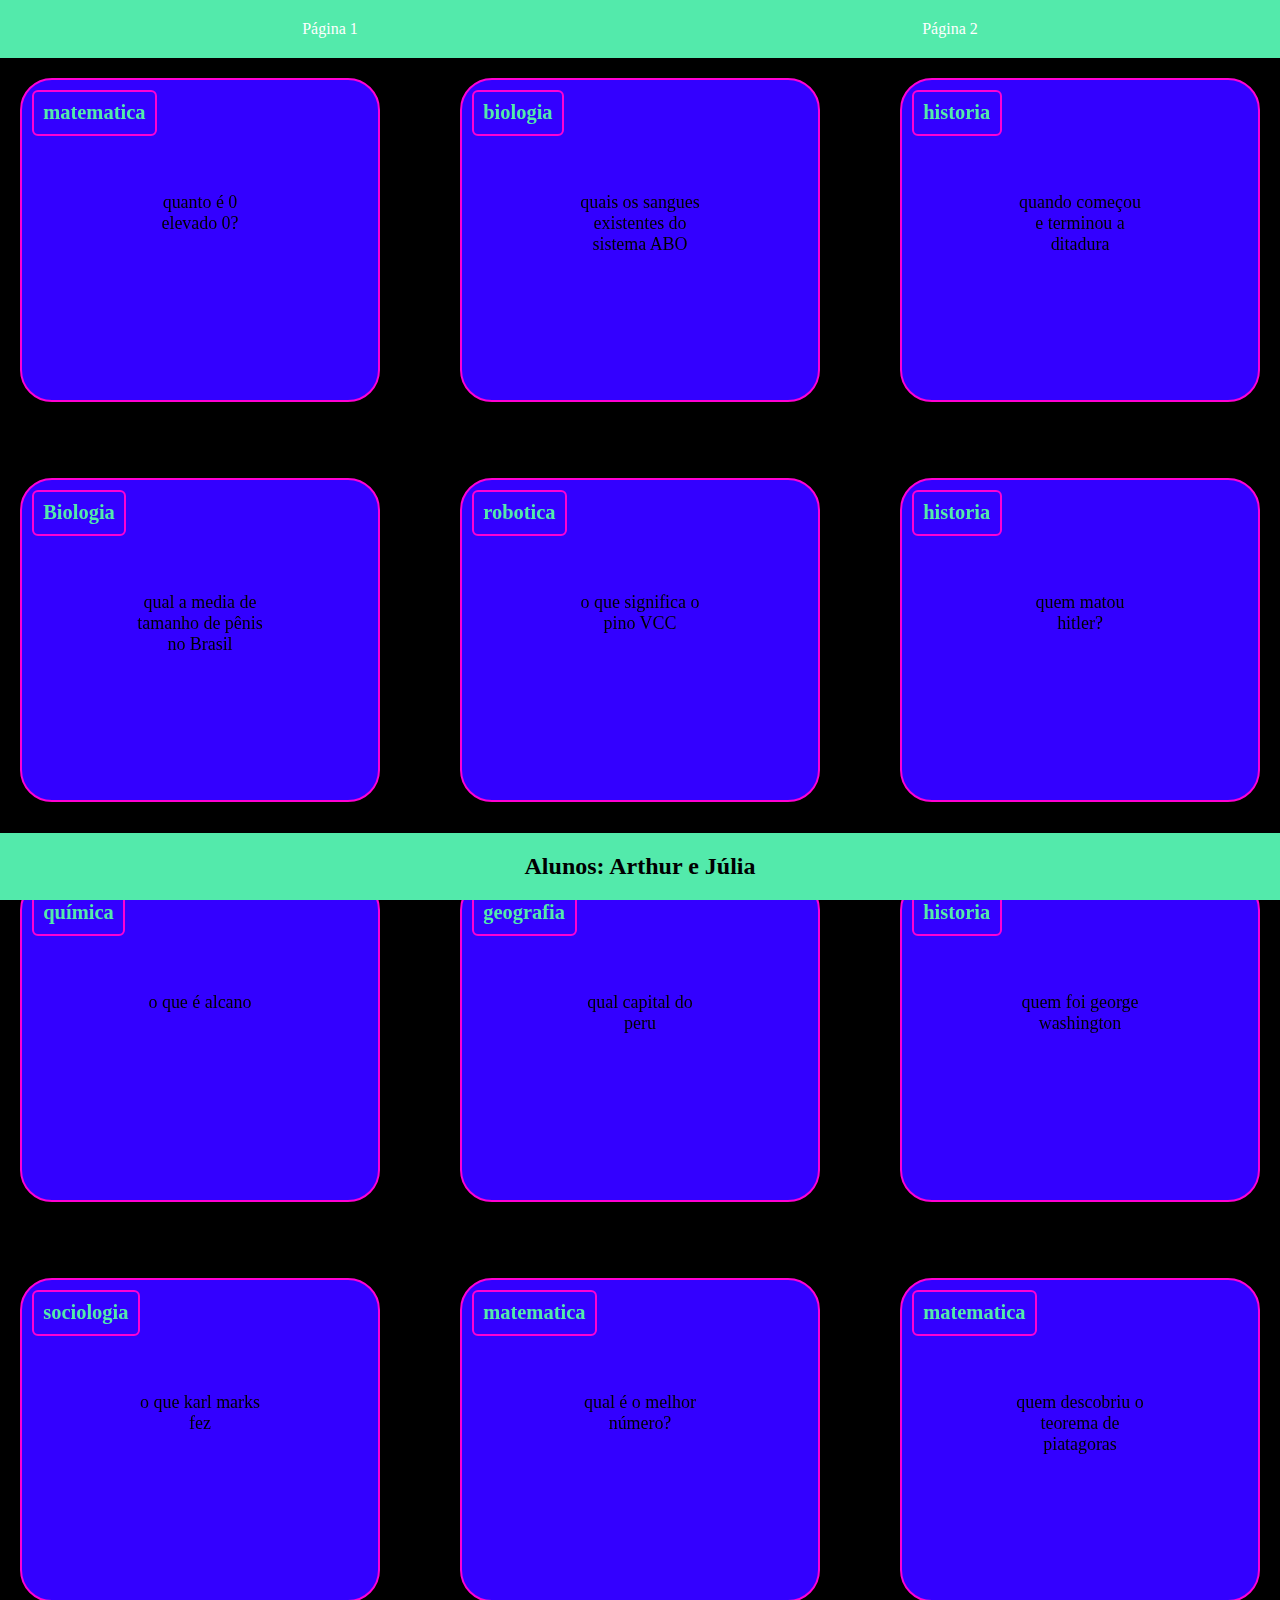
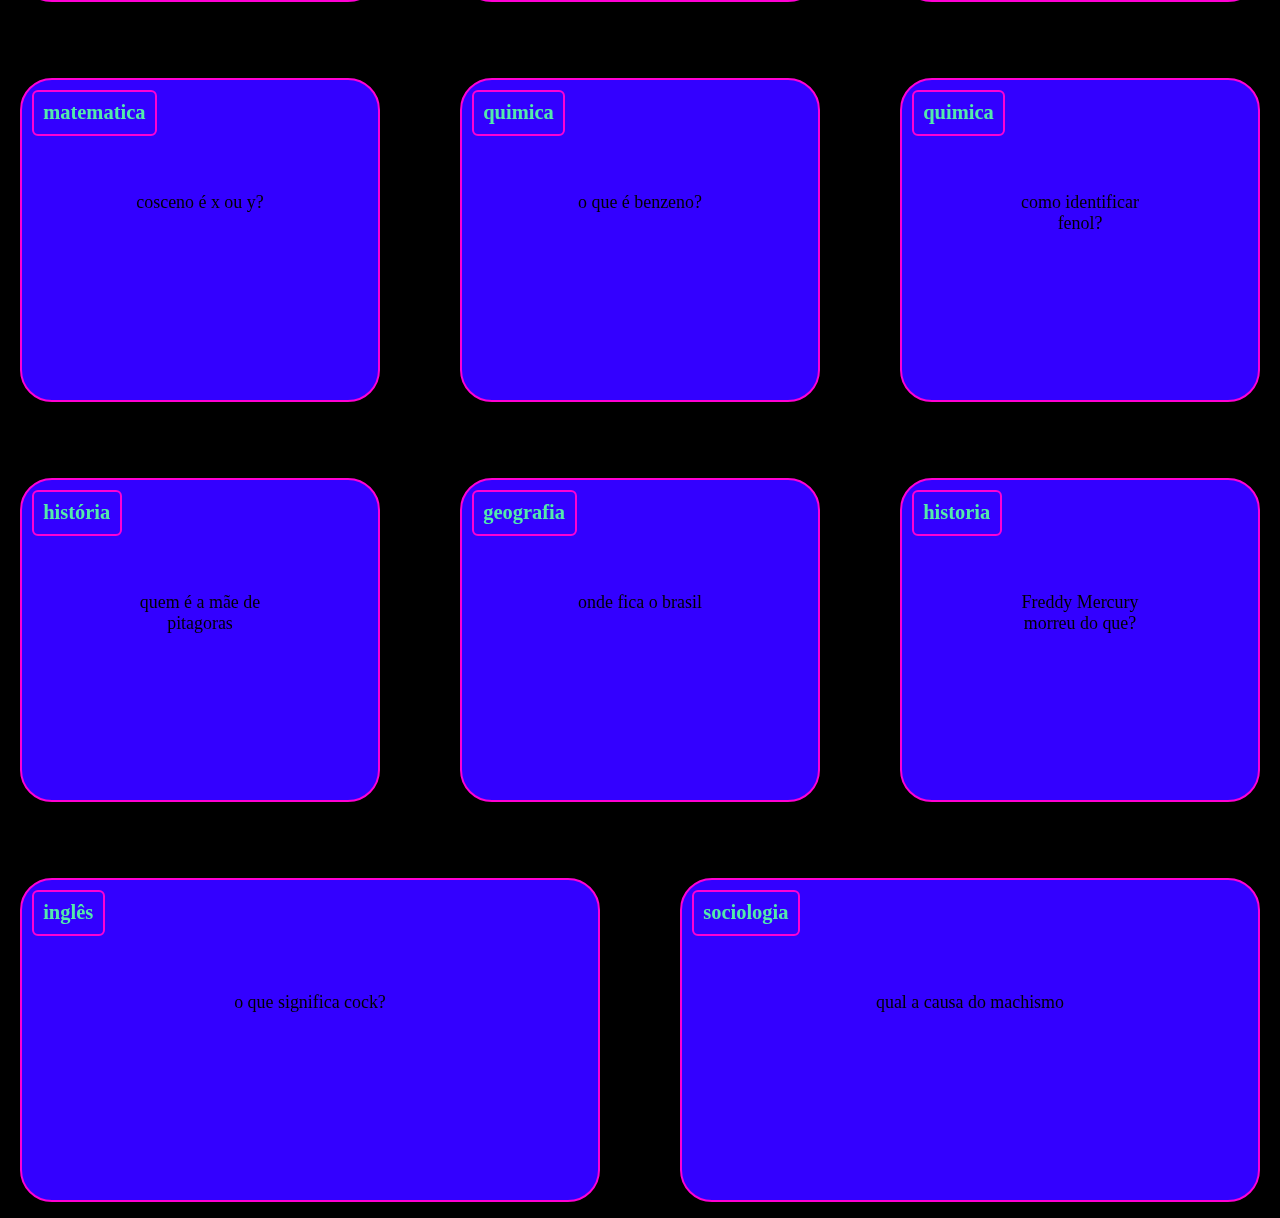
<file: index.html>
<!DOCTYPE html>
<html lang="pt-br">
<head>
    <meta charset="UTF-8">
    <meta name="viewport" content="width=device-width, initial-scale=1.0">
    <title>Document</title>
    <link rel="stylesheet" href="./style.css">
</head>
<body>
    <header>
        <a href="index.html">Página 1</a>
        <a href="pag2.html">Página 2</a>
    </header>
    <section id="container">
    </section>
    <footer>
        <h2>Alunos: Arthur e Júlia</h2>
    </footer>
    <script src="./main.js"></script>
    <script src="./perguntas.js"></script>
</body> 
</html>
</file>
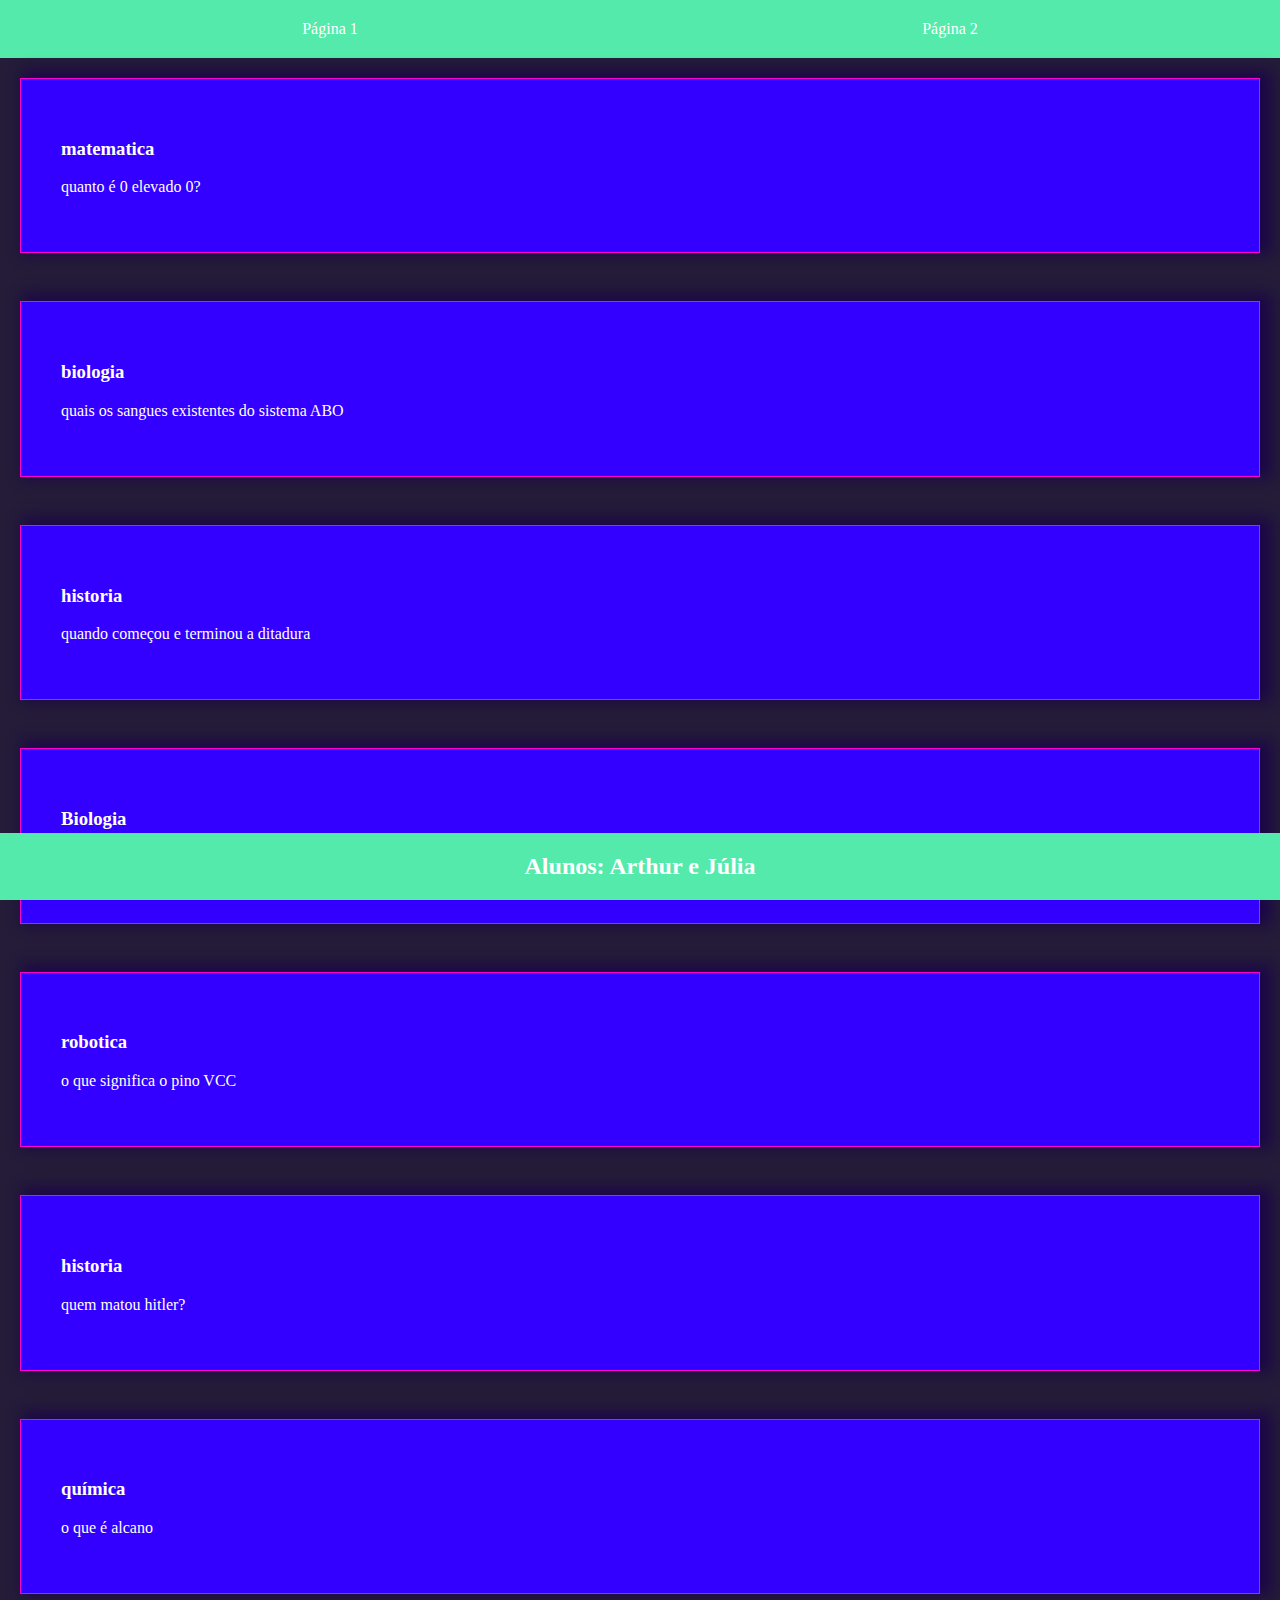
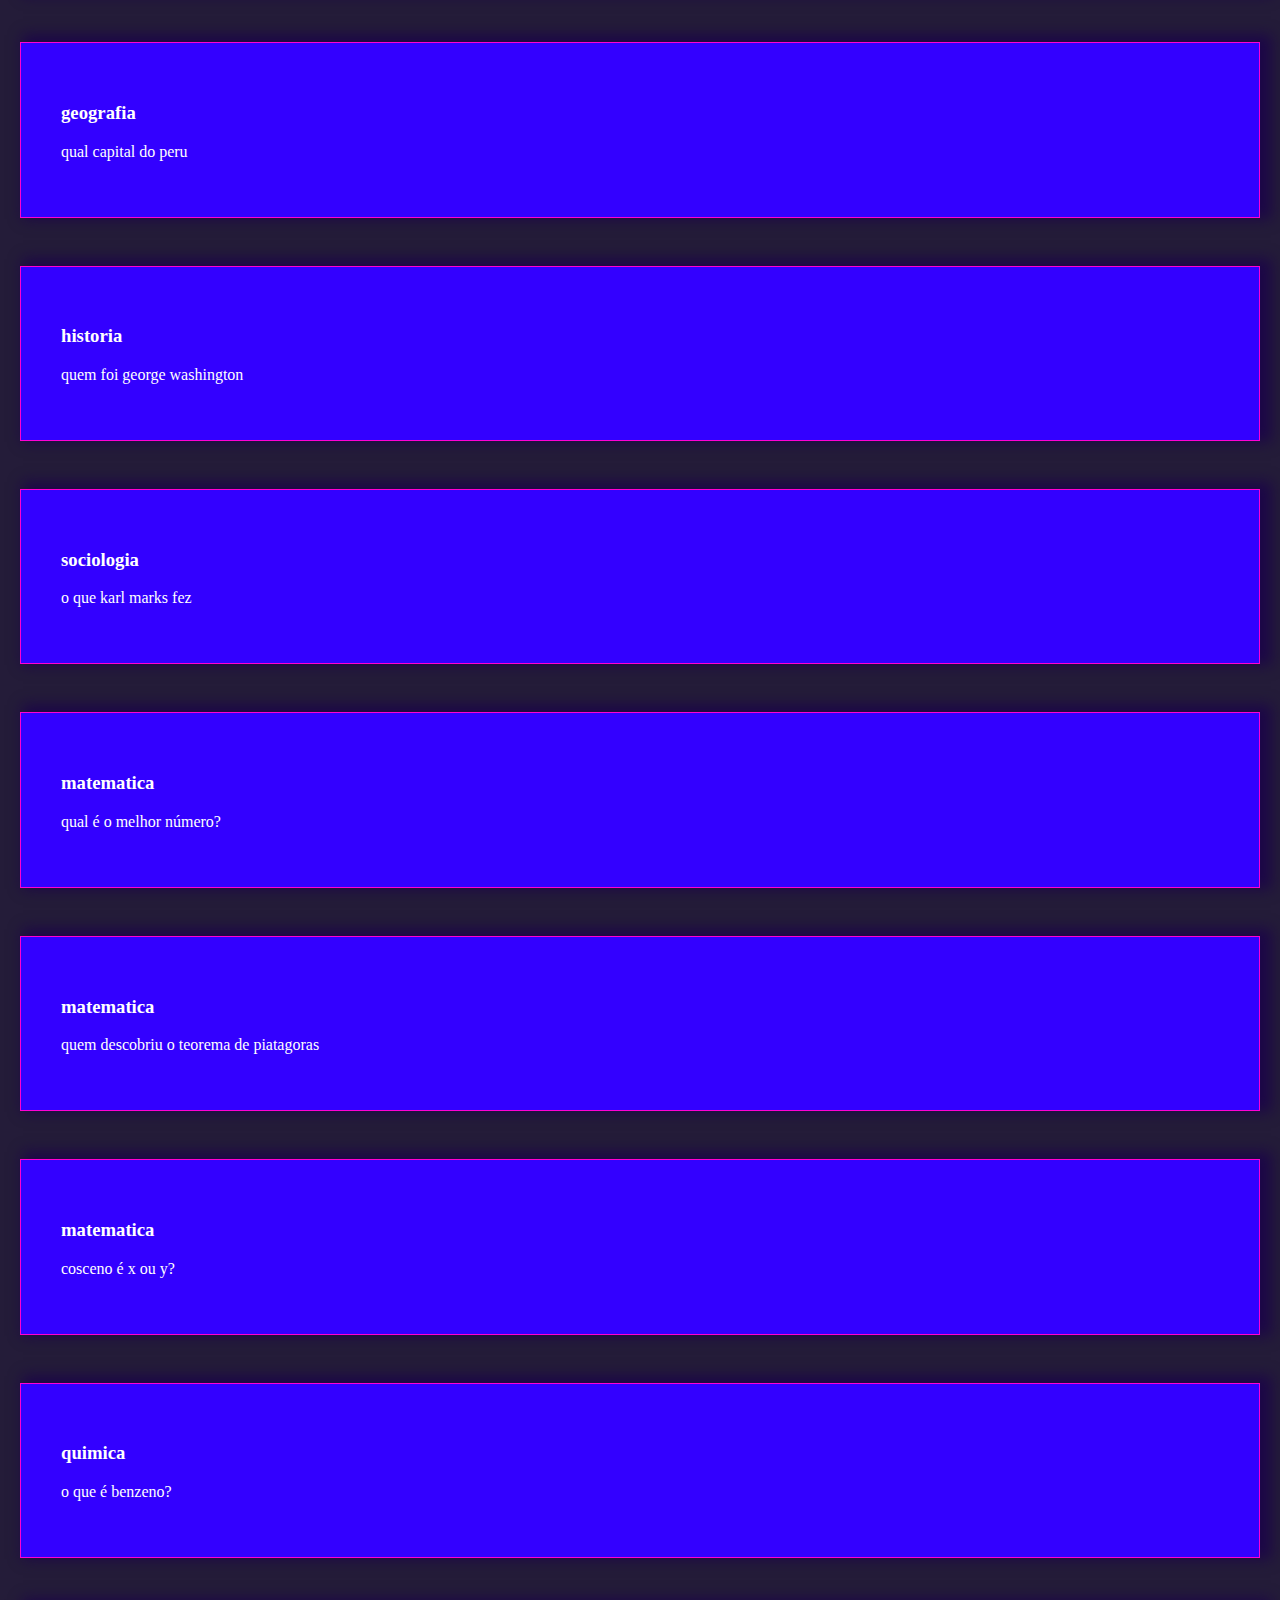
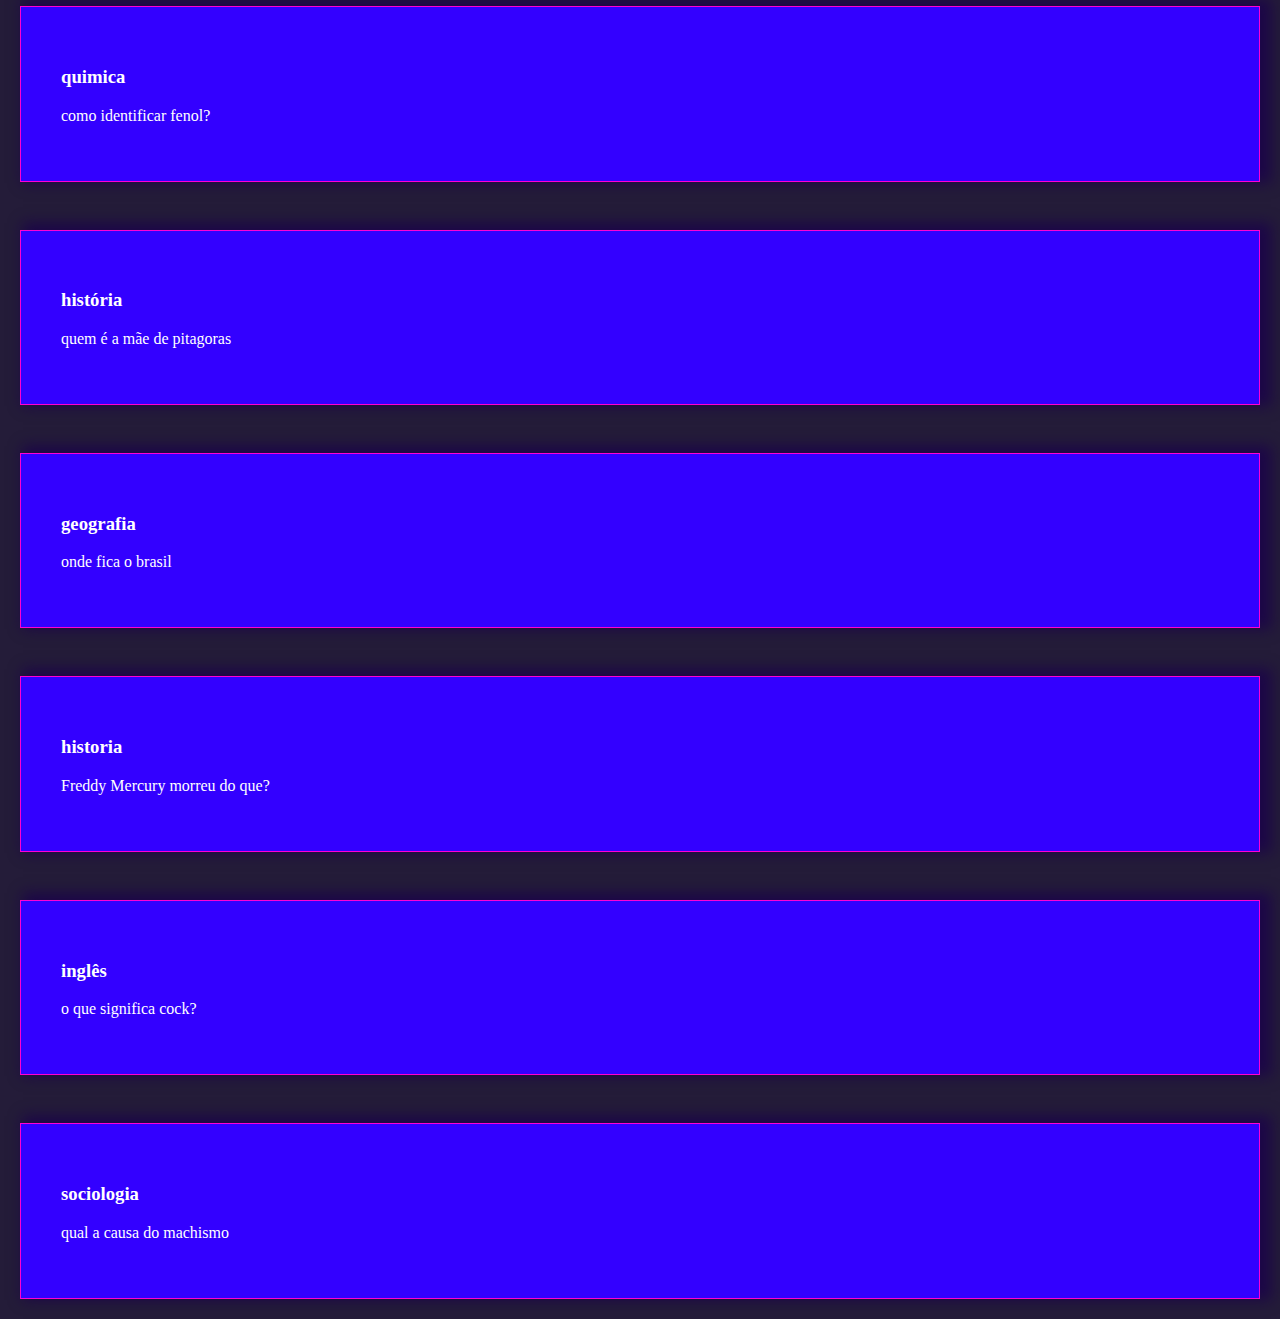
<file: pag2.html>
<!DOCTYPE html>
<html lang="pt-br">
<head>
    <meta charset="UTF-8">
    <meta name="viewport" content="width=device-width, initial-scale=1.0">
    <title>Document</title>
    <link rel="stylesheet" href="./style2.css">
</head>
<body>
    <header>
        <a href="index.html">Página 1</a>
        <a href="pag2.html">Página 2</a>
    </header>
    <section id="container">
    </section>
    <footer>
        <h2>Alunos: Arthur e Júlia</h2>
    </footer>
    <script src="./main2.js"></script>
    <script src="./perguntas.js"></script>
</body> 
</html>
</file>
<file: style.css>
:root{
    --fundo: #000000;
    --cart: #3300ff;
    --invcart:#8200a9;
    --dest:#53eaab;
    --preto:#000000;
    --branco:#fff;
    --deeznuts:#ff00d4;
}
body{
    background: var(--fundo);
    margin: 0;
    
}
header{
    background-color: var(--dest);
    display: flex;
    justify-content: space-around;
    padding: 20px;
}
header a {
    color: var(--branco);
    text-decoration: none;
}
footer{
    background-color:var(--dest) ;
    position: fixed;
    bottom: 0;
    width: 100%;
    text-align: center;
}
#container{
    padding: 4px;
    display: flex;
    gap: 3rem;
    flex-wrap: wrap;                
}
.cart{
    flex-grow: 1;
    flex-basis:  calc(33% - 6rem);
    margin: 1rem;
    height: 20rem;
}
.cont-cart{
    background-color: var(--cart);
    text-align: center;
    height:100% ;
    transition: transform 300ms ease-in-out;
    transform-style: preserve-3d;
    border: 2px solid var(--deeznuts);
    border-radius: 2rem;
}
.cont-cart h3{
    position: absolute;
    text-align:center ;
    color: var(--dest);
    border: 2px solid var(--deeznuts);
    border-radius: 6px;
    padding: 0.6rem;
    margin: 0.6rem;
    font-size: 1.6vw;
    backface-visibility: hidden;
}
.cont-cart p{
    margin:5rem;
    padding: 2rem;
    font-size: 1.4vw;
}
.cart.active .cont-cart{
    transform: rotateY(180deg);
}
.perg-cart, .res-cart {
    backface-visibility: hidden;
    position: absolute;
    height: 100%;
    width: 100%;
}
.res-cart{
    transform: rotateY(180deg);
    background-color: var(--invcart);
    color: var(--dest);
    border: 2px solid var(--deeznuts);
    border-radius: 2rem;
}
</file>
<file: style2.css>
:root{
    --fundo: #241c39;
    --cart: #3300ff;
    --invcart:#8200a9;
    --dest:#53eaab;
    --preto:#000000;
    --branco:#fff;
    --deeznuts:#ff00d4;
}
body{
    background: var(--fundo);
    margin: 0;
    color: #fff;
    
}
header{
    background-color: var(--dest);
    display: flex;
    justify-content: space-around;
    padding: 20px;
}
header a {
    color: var(--branco);
    text-decoration: none;
}
footer{
    background-color:var(--dest) ;
    position: fixed;
    bottom: 0;
    width: 100%;
    text-align: center;
}
#container{
    display: grid;
    gap: 3rem;
    padding: 20px;

}
.cart{
    background-color: var(--cart);
    border: 1px solid var(--deeznuts);
    padding: 40px;
    box-shadow: 7px -3px 13px 4px #1c0648;
    cursor: pointer;
}
.cart:hover{
    transform: scale(1.02);
}
.res-cart{
    background-color: var(--invcart);
    padding: 40px;
    display: none;
}
</file>
